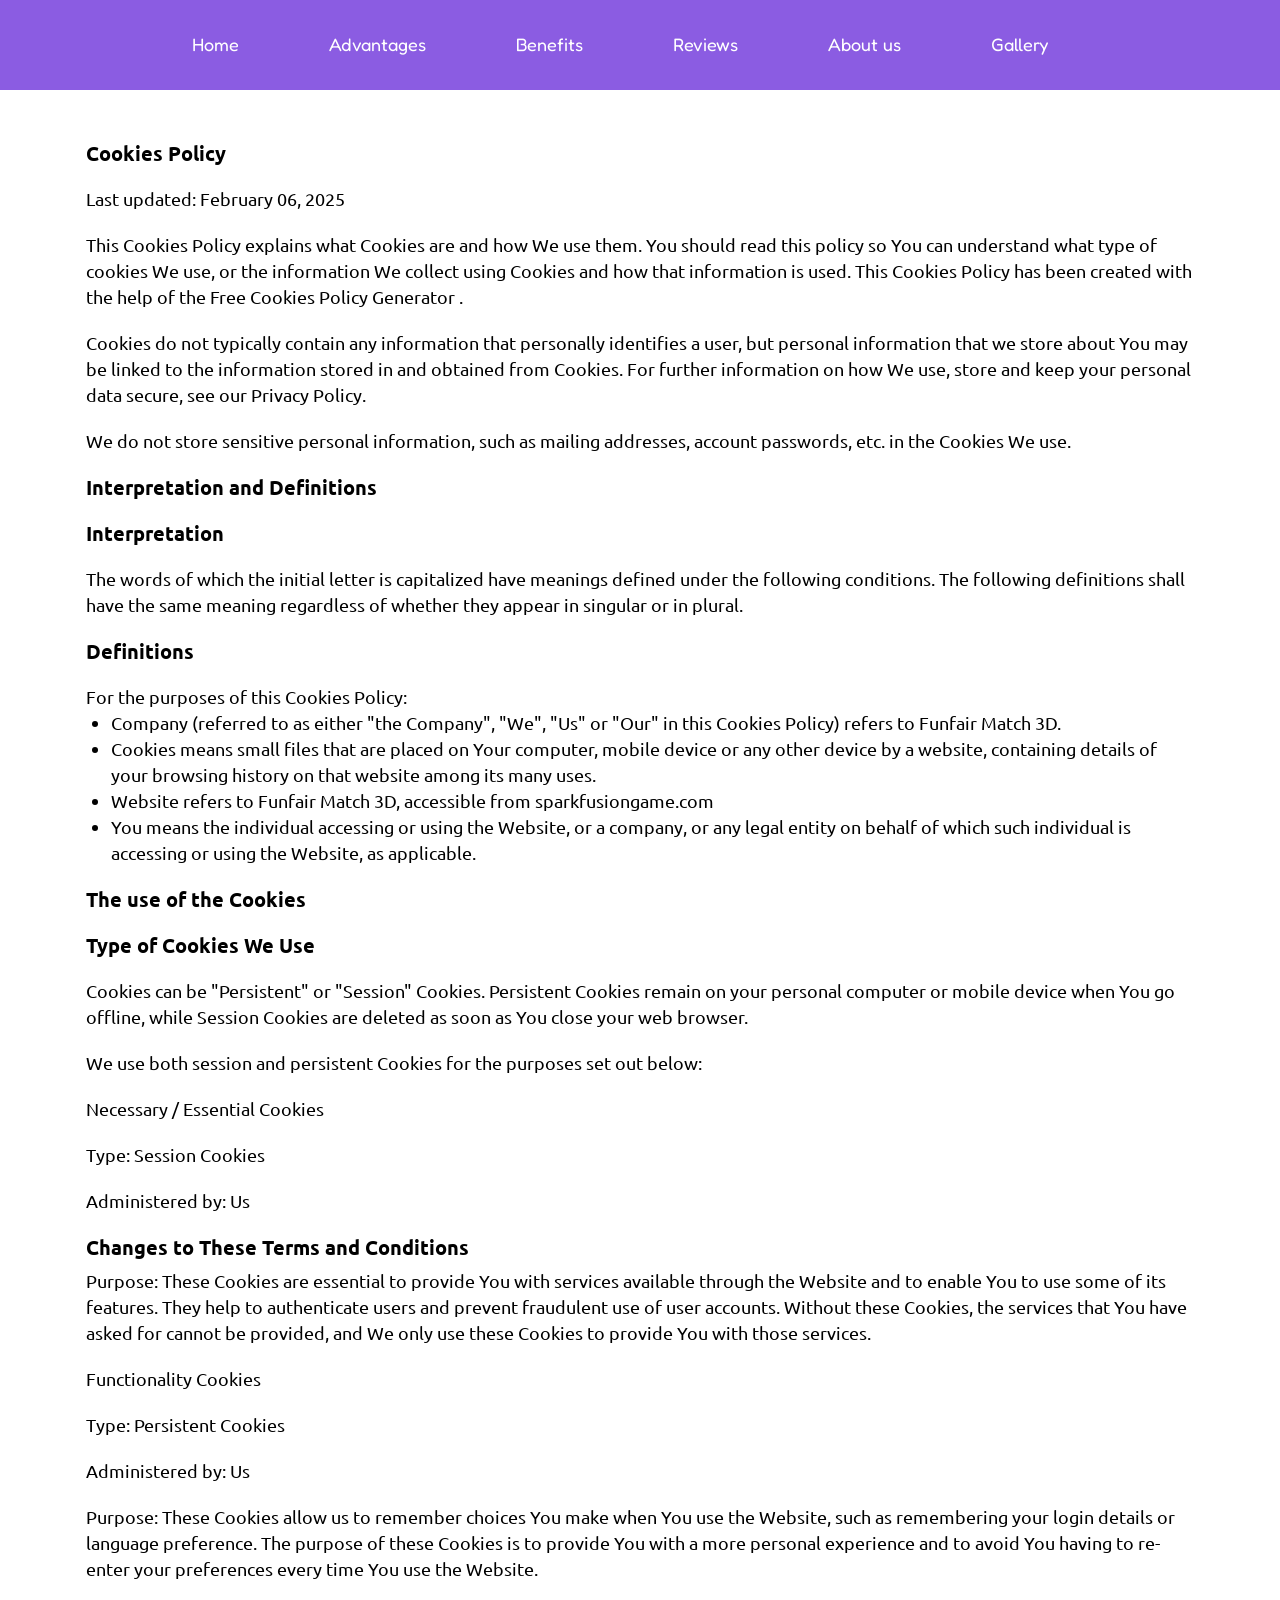
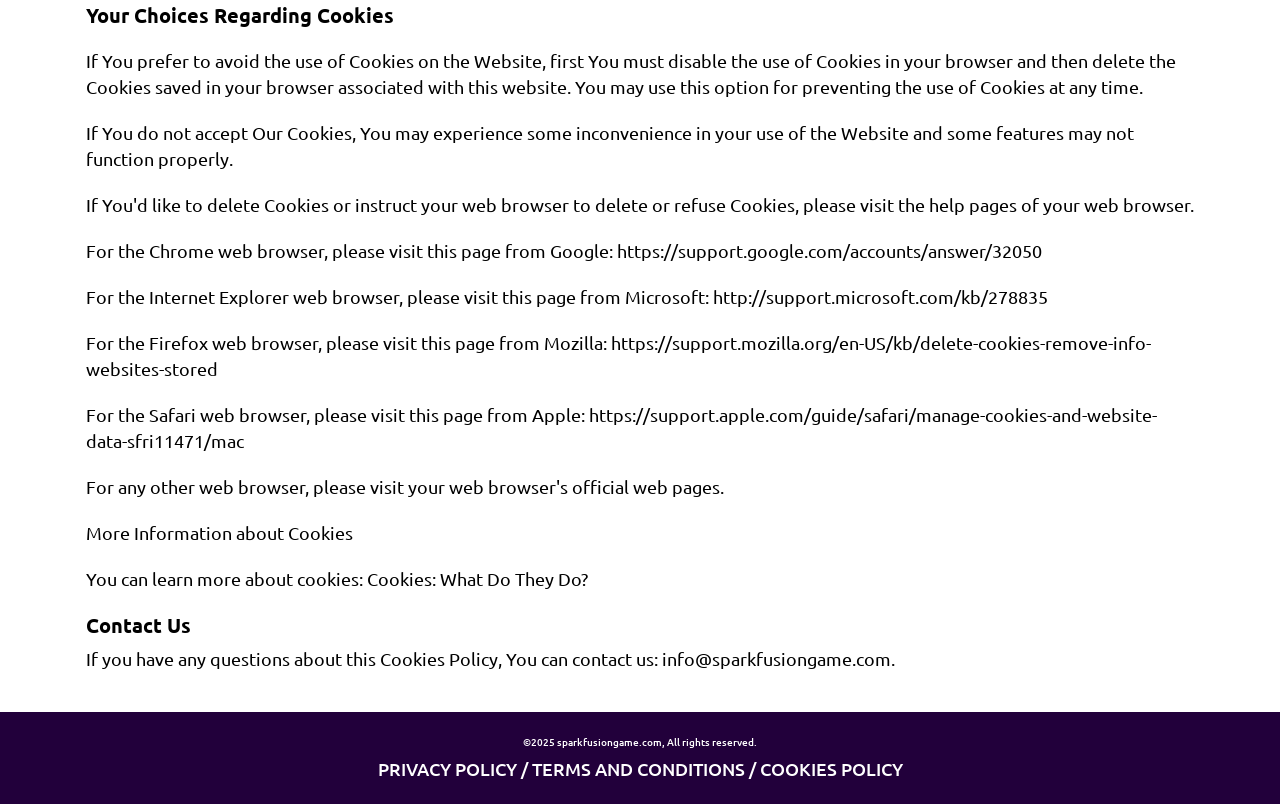
<file: cookies.html>
<!DOCTYPE html>
<html lang="en">
  <head>
    <meta charset="UTF-8" />
    <meta name="viewport" content="width=device-width, initial-scale=1.0" />
    <title>Funfair Match 3D</title>
    <link rel="icon" href="image/fav b.jpg" />
    <link rel="stylesheet" type="text/css" href="slick/slick.css" />
    <link rel="stylesheet" href="css/main.css" />
    <link href="https://unpkg.com/aos@2.3.1/dist/aos.css" rel="stylesheet" />
  </head>

  <body class="back">
    <header class="header">
      <div class="header__background"></div>
      <nav class="navigation">
        <ul class="navigation__list">
          <li class="navigation__item">
            <a href="/" class="navigation__link"
              ><img href="/" class="header-title navigation-img" alt=""
            /></a>
          </li>
          <li class="navigation__item">
            <a href="/" class="navigation__link">Home</a>
          </li>
          <li class="navigation__item">
            <a href="/#features" class="navigation__link">Advantages</a>
          </li>
          <li class="navigation__item">
            <a href="/#why" class="navigation__link">Benefits</a>
          </li>
          <li class="navigation__item">
            <a href="/#reviews" class="navigation__link">Reviews</a>
          </li>
          <li class="navigation__item">
            <a href="/#about" class="navigation__link">About us</a>
          </li>
          <li class="navigation__item">
            <a href="/#gallery" class="navigation__link">Gallery</a>
          </li>
          <li class="navigation__item">
            <a
              href="/policy.html"
              class="navigation__link navigation__item-desk"
              >Privacy policy</a
            >
          </li>
          <li class="navigation__item">
            <a href="/terms.html" class="navigation__link navigation__item-desk"
              >Terms and conditions</a
            >
          </li>
          <li class="navigation__item">
            <a
              href="/cookies.html"
              class="navigation__link navigation__item-desk"
              >Cookies Policy</a
            >
          </li>
        </ul>

        <div class="header__button-wrapper policy-terms-header__button-wrapper">
          <a href="/" class="policy-terms-header__icon--menu"
            ><img href="/" class="header-title" alt=""
          /></a>

          <button type="button" class="header__icon-button" data-menu-button>
            <img
              class="header__icon header__icon--menu"
              src="image/header/menu.png"
              alt=""
            />

            <img
              class="header__icon header__icon--close close"
              src="image/header/ep_close-bold.png"
              alt=""
            />
          </button>
        </div>
      </nav>
    </header>

    <main class="policy">
      <section>
        <div class="policy-terms-container">
          <h2 class="policy-terms-title">Cookies Policy</h2>

          <p class="policy-terms-text-one">Last updated: February 06, 2025</p>

          <p class="policy-terms-text-one">
            This Cookies Policy explains what Cookies are and how We use them.
            You should read this policy so You can understand what type of
            cookies We use, or the information We collect using Cookies and how
            that information is used. This Cookies Policy has been created with
            the help of the
            <a
              class="email-link-color"
              href="https://www.freeprivacypolicy.com/free-cookies-policy-generator/"
              target="_blank"
              rel=""
              >Free Cookies Policy Generator
            </a>
            .
          </p>

          <p class="policy-terms-text-one">
            Cookies do not typically contain any information that personally
            identifies a user, but personal information that we store about You
            may be linked to the information stored in and obtained from
            Cookies. For further information on how We use, store and keep your
            personal data secure, see our Privacy Policy.
          </p>
          <p class="policy-terms-text-one">
            We do not store sensitive personal information, such as mailing
            addresses, account passwords, etc. in the Cookies We use.
          </p>
          <h2 class="policy-terms-text">Interpretation and Definitions</h2>
          <h2 class="policy-terms-text">Interpretation</h2>
          <p class="policy-terms-text-one">
            The words of which the initial letter is capitalized have meanings
            defined under the following conditions. The following definitions
            shall have the same meaning regardless of whether they appear in
            singular or in plural.
          </p>
          <h2 class="policy-terms-text">Definitions</h2>
          <p class="policy-terms-text-one">
            For the purposes of this Cookies Policy:
          </p>
          <ul class="terms-lists">
            <li>
              Company (referred to as either "the Company", "We", "Us" or "Our"
              in this Cookies Policy) refers to Funfair Match 3D.
            </li>
            <li>
              Cookies means small files that are placed on Your computer, mobile
              device or any other device by a website, containing details of
              your browsing history on that website among its many uses.
            </li>
            <li>
              Website refers to Funfair Match 3D, accessible from
              sparkfusiongame.com
            </li>
            <li>
              You means the individual accessing or using the Website, or a
              company, or any legal entity on behalf of which such individual is
              accessing or using the Website, as applicable.
            </li>
          </ul>
          <h2 class="policy-terms-text">The use of the Cookies</h2>
          <h2 class="policy-terms-text">Type of Cookies We Use</h2>
          <p class="policy-terms-text-one">
            Cookies can be "Persistent" or "Session" Cookies. Persistent Cookies
            remain on your personal computer or mobile device when You go
            offline, while Session Cookies are deleted as soon as You close your
            web browser.
          </p>

          <p class="policy-terms-text-one">
            We use both session and persistent Cookies for the purposes set out
            below:
          </p>

          <p class="policy-terms-text-one">Necessary / Essential Cookies</p>

          <p class="policy-terms-text-one">Type: Session Cookies</p>

          <p class="policy-terms-text-one">Administered by: Us</p>
          <h2 class="policy-terms-text">
            Changes to These Terms and Conditions
          </h2>
          <p class="policy-terms-texts">
            Purpose: These Cookies are essential to provide You with services
            available through the Website and to enable You to use some of its
            features. They help to authenticate users and prevent fraudulent use
            of user accounts. Without these Cookies, the services that You have
            asked for cannot be provided, and We only use these Cookies to
            provide You with those services.
          </p>

          <p class="policy-terms-text-one">Functionality Cookies</p>
          <p class="policy-terms-text-one">Type: Persistent Cookies</p>
          <p class="policy-terms-text-one">Administered by: Us</p>
          <p class="policy-terms-text-one">
            Purpose: These Cookies allow us to remember choices You make when
            You use the Website, such as remembering your login details or
            language preference. The purpose of these Cookies is to provide You
            with a more personal experience and to avoid You having to re-enter
            your preferences every time You use the Website.
          </p>
          <h2 class="policy-terms-text">Your Choices Regarding Cookies</h2>
          <p class="policy-terms-text-one">
            If You prefer to avoid the use of Cookies on the Website, first You
            must disable the use of Cookies in your browser and then delete the
            Cookies saved in your browser associated with this website. You may
            use this option for preventing the use of Cookies at any time.
          </p>
          <p class="policy-terms-text-one">
            If You do not accept Our Cookies, You may experience some
            inconvenience in your use of the Website and some features may not
            function properly.
          </p>
          <p class="policy-terms-text-one">
            If You'd like to delete Cookies or instruct your web browser to
            delete or refuse Cookies, please visit the help pages of your web
            browser.
          </p>
          <p class="policy-terms-text-one">
            For the Chrome web browser, please visit this page from Google:

            <a
              class="email-link-color"
              href="https://support.google.com/accounts/answer/32050"
              target="_blank"
              rel=""
              >https://support.google.com/accounts/answer/32050
            </a>
          </p>
          <p class="policy-terms-text-one">
            For the Internet Explorer web browser, please visit this page from
            Microsoft:
            <a
              class="email-link-color"
              href="http://support.microsoft.com/kb/278835"
              target="_blank"
              rel=""
              >http://support.microsoft.com/kb/278835
            </a>
          </p>
          <p class="policy-terms-text-one">
            For the Firefox web browser, please visit this page from Mozilla:

            <a
              class="email-link-color"
              href=" https://support.mozilla.org/en-US/kb/delete-cookies-remove-info-websites-stored"
              target="_blank"
              rel=""
            >
              https://support.mozilla.org/en-US/kb/delete-cookies-remove-info-websites-stored
            </a>
          </p>
          <p class="policy-terms-text-one">
            For the Safari web browser, please visit this page from Apple:

            <a
              class="email-link-color"
              href=" https://support.apple.com/guide/safari/manage-cookies-and-website-data-sfri11471/mac"
              target="_blank"
              rel=""
            >
              https://support.apple.com/guide/safari/manage-cookies-and-website-data-sfri11471/mac
            </a>
          </p>

          <p class="policy-terms-text-one">
            For any other web browser, please visit your web browser's official
            web pages.
          </p>
          <p class="policy-terms-text-one">More Information about Cookies</p>
          <p class="policy-terms-text-one">
            You can learn more about cookies: Cookies:
            <a
              class="email-link-color"
              href="https://www.freeprivacypolicy.com/blog/cookies/"
              target="_blank"
              rel=""
            >
              What Do They Do?
            </a>
          </p>

          <h2 class="policy-terms-text">Contact Us</h2>
          <p class="policy-terms-texts">
            If you have any questions about this Cookies Policy, You can contact
            us:
            <a class="email-link" href="mailto:info@sparkfusiongame.com"
              >info@sparkfusiongame.com</a
            >.
          </p>
        </div>
      </section>
    </main>

    <footer class="footer">
      <div class="footer-container">
        <p class="footer-copyright">
          ©2025 sparkfusiongame.com, All rights reserved.
        </p>
        <div class="footer-wrapper">
          <a class="footer-text" href="policy.html">Privacy policy</a>
          <a class="footer-text">/</a>
          <a class="footer-text" href="terms.html">Terms and conditions </a>
          <a class="footer-text">/</a>
          <a class="footer-text" href="cookies.html">Cookies Policy</a>
        </div>
      </div>
    </footer>
    <script src="js/mobile-menu.js"></script>
  </body>
</html>
</file>
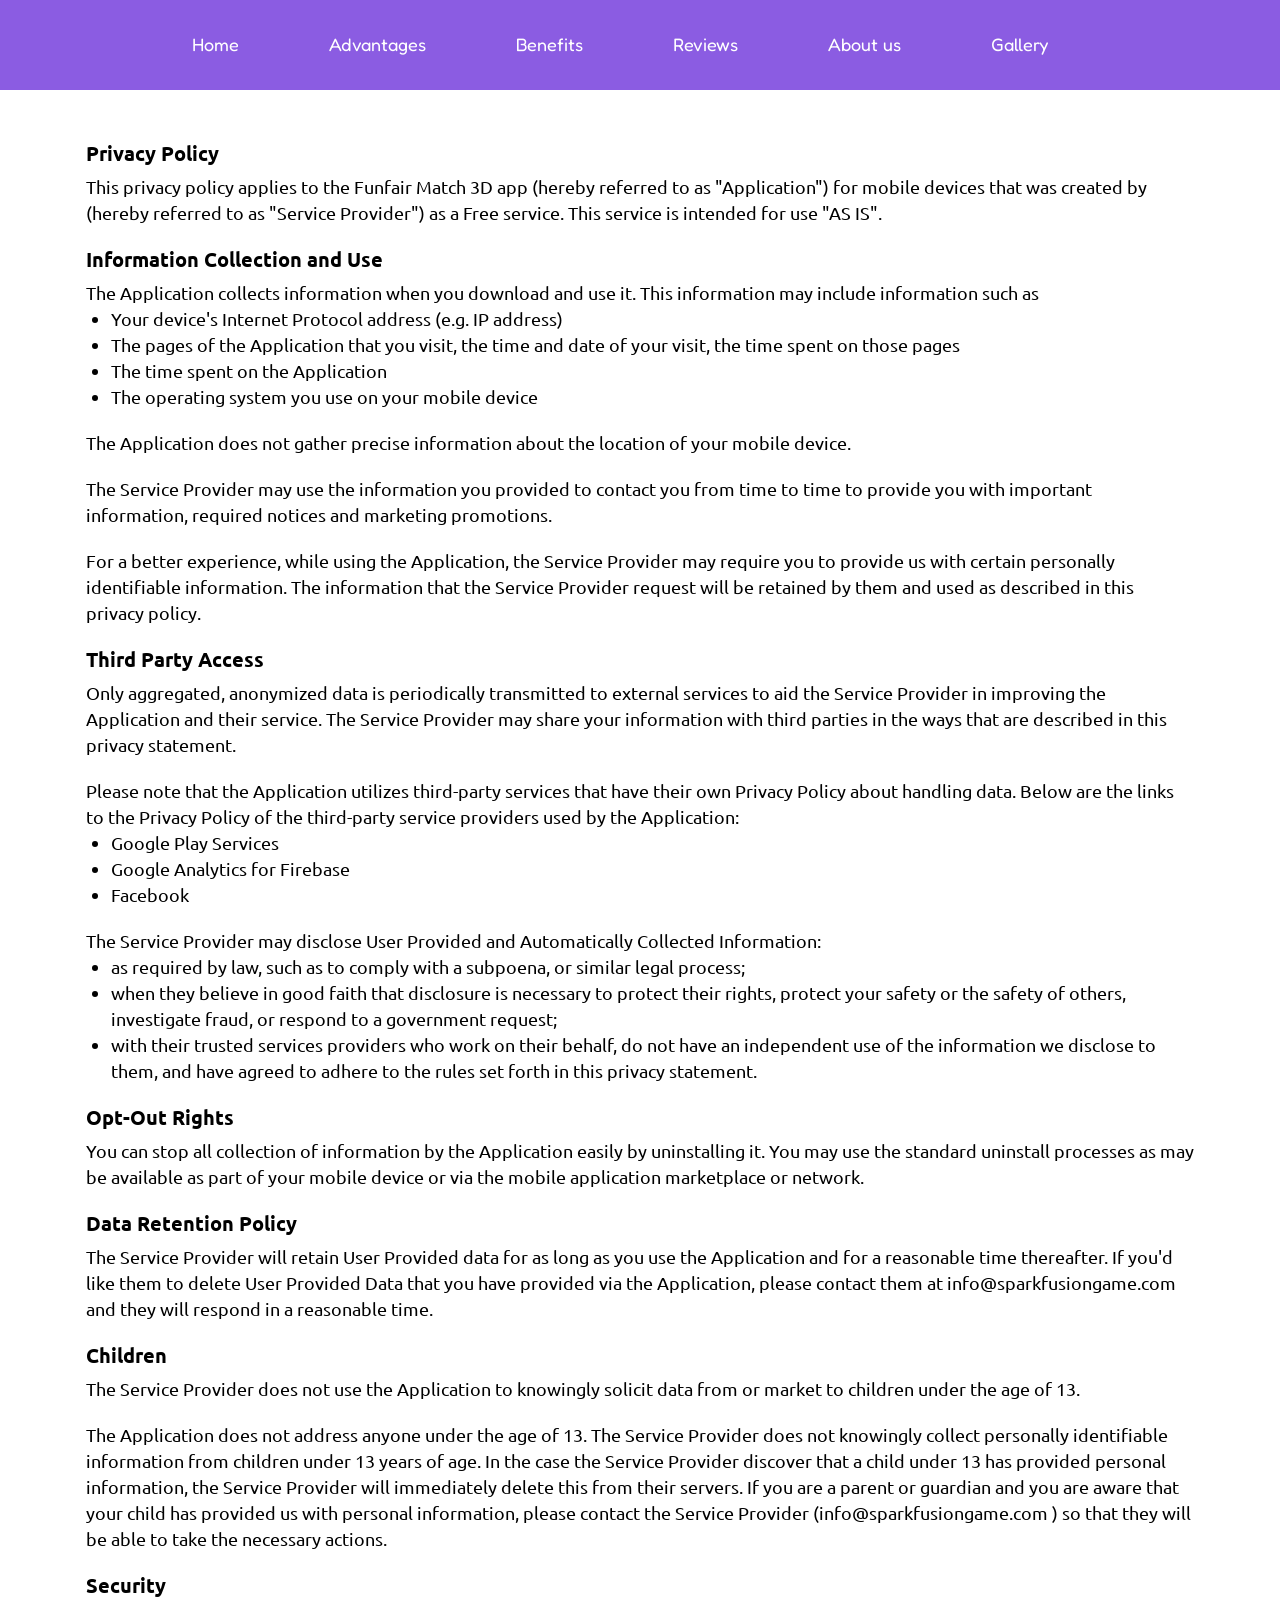
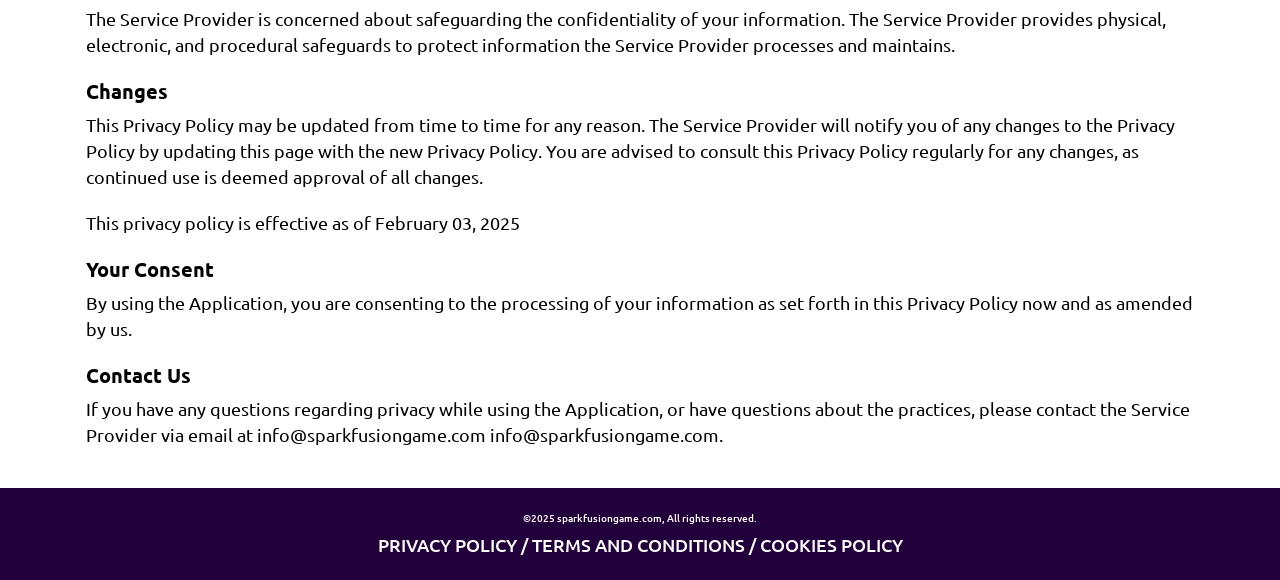
<file: policy.html>
<!DOCTYPE html>
<html lang="en">
  <head>
    <meta charset="UTF-8" />
    <meta name="viewport" content="width=device-width, initial-scale=1.0" />
    <title>Funfair Match 3D</title>
    <link rel="icon" href="image/fav b.jpg" />
    <link rel="stylesheet" type="text/css" href="slick/slick.css" />
    <link rel="stylesheet" href="css/main.css" />
    <link href="https://unpkg.com/aos@2.3.1/dist/aos.css" rel="stylesheet" />
  </head>

  <body class="back">
    <header class="header">
      <div class="header__background"></div>
      <nav class="navigation">
        <ul class="navigation__list">
          <li class="navigation__item">
            <a href="/" class="navigation__link"
              ><img href="/" class="header-title navigation-img" alt=""
            /></a>
          </li>
          <li class="navigation__item">
            <a href="/" class="navigation__link">Home</a>
          </li>
          <li class="navigation__item">
            <a href="/#features" class="navigation__link">Advantages</a>
          </li>
          <li class="navigation__item">
            <a href="/#why" class="navigation__link">Benefits</a>
          </li>
          <li class="navigation__item">
            <a href="/#reviews" class="navigation__link">Reviews</a>
          </li>
          <li class="navigation__item">
            <a href="/#about" class="navigation__link">About us</a>
          </li>
          <li class="navigation__item">
            <a href="/#gallery" class="navigation__link">Gallery</a>
          </li>
          <li class="navigation__item">
            <a
              href="/policy.html"
              class="navigation__link navigation__item-desk"
              >Privacy policy</a
            >
          </li>
          <li class="navigation__item">
            <a href="/terms.html" class="navigation__link navigation__item-desk"
              >Terms and conditions</a
            >
          </li>
          <li class="navigation__item">
            <a
              href="/cookies.html"
              class="navigation__link navigation__item-desk"
              >Cookies Policy</a
            >
          </li>
        </ul>

        <div class="header__button-wrapper policy-terms-header__button-wrapper">
          <a href="/" class="policy-terms-header__icon--menu"
            ><img href="/" class="header-title" alt=""
          /></a>

          <button type="button" class="header__icon-button" data-menu-button>
            <img
              class="header__icon header__icon--menu"
              src="image/header/menu.png"
              alt=""
            />

            <img
              class="header__icon header__icon--close close"
              src="image/header/ep_close-bold.png"
              alt=""
            />
          </button>
        </div>
      </nav>
    </header>

    <main class="policy">
      <section>
        <div class="policy-terms-container">
          <p class="policy-terms-title">Privacy Policy</p>

          <p class="policy-terms-texts">
            This privacy policy applies to the Funfair Match 3D app (hereby
            referred to as "Application") for mobile devices that was created by
            (hereby referred to as "Service Provider") as a Free service. This
            service is intended for use "AS IS".
          </p>
          <p class="policy-terms-text">Information Collection and Use</p>
          <p class="policy-terms-texts">
            The Application collects information when you download and use it.
            This information may include information such as
          </p>

          <ul class="terms-lists">
            <li>Your device's Internet Protocol address (e.g. IP address)</li>
            <li>
              The pages of the Application that you visit, the time and date of
              your visit, the time spent on those pages
            </li>
            <li>The time spent on the Application</li>
            <li>The operating system you use on your mobile device</li>
          </ul>
          <p class="policy-terms-text-one">
            The Application does not gather precise information about the
            location of your mobile device.
          </p>

          <p class="policy-terms-text-one">
            The Service Provider may use the information you provided to contact
            you from time to time to provide you with important information,
            required notices and marketing promotions.
          </p>
          <p class="policy-terms-text-one">
            For a better experience, while using the Application, the Service
            Provider may require you to provide us with certain personally
            identifiable information. The information that the Service Provider
            request will be retained by them and used as described in this
            privacy policy.
          </p>

          <p class="policy-terms-text">Third Party Access</p>

          <p class="policy-terms-texts">
            Only aggregated, anonymized data is periodically transmitted to
            external services to aid the Service Provider in improving the
            Application and their service. The Service Provider may share your
            information with third parties in the ways that are described in
            this privacy statement.
          </p>

          <p class="policy-terms-text-one">
            Please note that the Application utilizes third-party services that
            have their own Privacy Policy about handling data. Below are the
            links to the Privacy Policy of the third-party service providers
            used by the Application:
          </p>
          <ul class="terms-lists">
            <li>
              <a
                class="email-link-color"
                href="https://policies.google.com/privacy"
                target="_blank"
                rel=""
                >Google Play Services
              </a>
            </li>
            <li>
              <a
                class="email-link-color"
                href="https://firebase.google.com/support/privacy"
                target="_blank"
                rel=""
                >Google Analytics for Firebase
              </a>
            </li>
            <li>
              <a
                class="email-link-color"
                href="https://www.facebook.com/about/privacy/update/printable"
                target="_blank"
                rel=""
                >Facebook
              </a>
            </li>
          </ul>

          <p class="policy-terms-text-one">
            The Service Provider may disclose User Provided and Automatically
            Collected Information:
          </p>
          <ul class="terms-lists">
            <li>
              as required by law, such as to comply with a subpoena, or similar
              legal process;
            </li>
            <li>
              when they believe in good faith that disclosure is necessary to
              protect their rights, protect your safety or the safety of others,
              investigate fraud, or respond to a government request;
            </li>
            <li>
              with their trusted services providers who work on their behalf, do
              not have an independent use of the information we disclose to
              them, and have agreed to adhere to the rules set forth in this
              privacy statement.
            </li>
          </ul>

          <h2 class="policy-terms-text">Opt-Out Rights</h2>
          <p class="policy-terms-texts">
            You can stop all collection of information by the Application easily
            by uninstalling it. You may use the standard uninstall processes as
            may be available as part of your mobile device or via the mobile
            application marketplace or network.
          </p>

          <h2 class="policy-terms-text">Data Retention Policy</h2>
          <p class="policy-terms-texts">
            The Service Provider will retain User Provided data for as long as
            you use the Application and for a reasonable time thereafter. If
            you'd like them to delete User Provided Data that you have provided
            via the Application, please contact them at info@sparkfusiongame.com
            and they will respond in a reasonable time.
          </p>
          <h2 class="policy-terms-text">Children</h2>
          <p class="policy-terms-texts">
            The Service Provider does not use the Application to knowingly
            solicit data from or market to children under the age of 13.
          </p>

          <p class="policy-terms-text-one">
            The Application does not address anyone under the age of 13. The
            Service Provider does not knowingly collect personally identifiable
            information from children under 13 years of age. In the case the
            Service Provider discover that a child under 13 has provided
            personal information, the Service Provider will immediately delete
            this from their servers. If you are a parent or guardian and you are
            aware that your child has provided us with personal information,
            please contact the Service Provider (info@sparkfusiongame.com ) so
            that they will be able to take the necessary actions.
          </p>
          <h2 class="policy-terms-text">Security</h2>
          <p class="policy-terms-texts">
            The Service Provider is concerned about safeguarding the
            confidentiality of your information. The Service Provider provides
            physical, electronic, and procedural safeguards to protect
            information the Service Provider processes and maintains.
          </p>
          <h2 class="policy-terms-text">Changes</h2>
          <p class="policy-terms-texts">
            This Privacy Policy may be updated from time to time for any reason.
            The Service Provider will notify you of any changes to the Privacy
            Policy by updating this page with the new Privacy Policy. You are
            advised to consult this Privacy Policy regularly for any changes, as
            continued use is deemed approval of all changes.
          </p>

          <p class="policy-terms-text-one">
            This privacy policy is effective as of February 03, 2025
          </p>
          <h2 class="policy-terms-text">Your Consent</h2>
          <p class="policy-terms-texts">
            By using the Application, you are consenting to the processing of
            your information as set forth in this Privacy Policy now and as
            amended by us.
          </p>
          <h2 class="policy-terms-text">Contact Us</h2>
          <p class="policy-terms-texts">
            If you have any questions regarding privacy while using the
            Application, or have questions about the practices, please contact
            the Service Provider via email at info@sparkfusiongame.com
            <a class="email-link" href="mailto:info@sparkfusiongame.com"
              >info@sparkfusiongame.com</a
            >.
          </p>
        </div>
      </section>
    </main>

    <footer class="footer">
      <div class="footer-container">
        <p class="footer-copyright">
          ©2025 sparkfusiongame.com, All rights reserved.
        </p>
        <div class="footer-wrapper">
          <a class="footer-text" href="policy.html">Privacy policy</a>
          <a class="footer-text">/</a>
          <a class="footer-text" href="terms.html">Terms and conditions </a>
          <a class="footer-text">/</a>
          <a class="footer-text" href="cookies.html">Cookies Policy</a>
        </div>
      </div>
    </footer>
    <script src="js/mobile-menu.js"></script>
  </body>
</html>
</file>
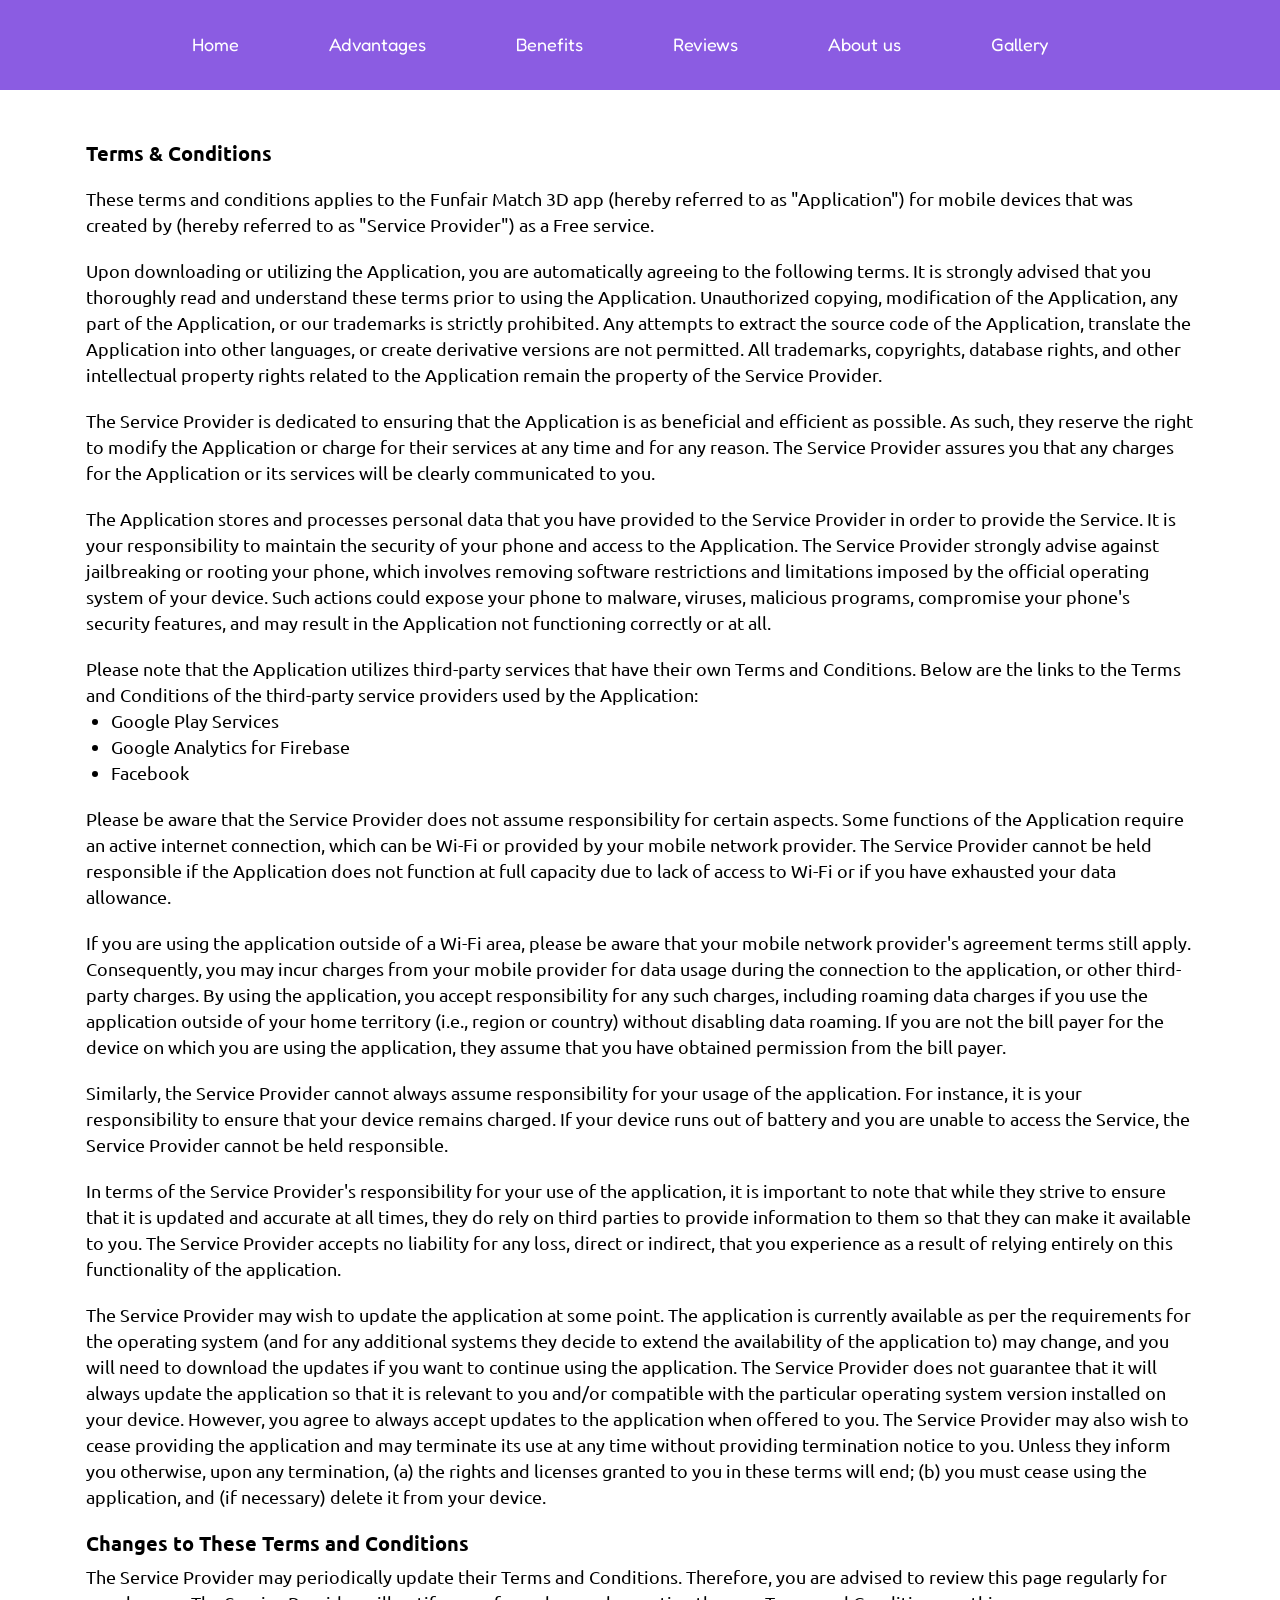
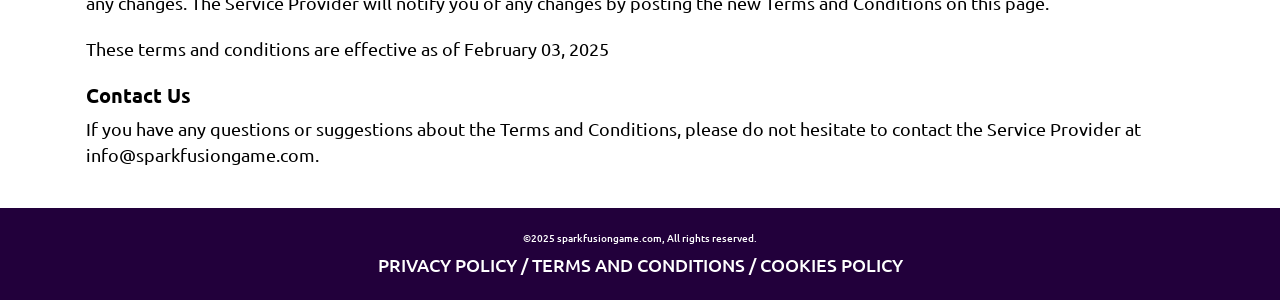
<file: terms.html>
<!DOCTYPE html>
<html lang="en">
  <head>
    <meta charset="UTF-8" />
    <meta name="viewport" content="width=device-width, initial-scale=1.0" />
    <title>Funfair Match 3D</title>
    <link rel="icon" href="image/fav b.jpg" />
    <link rel="stylesheet" type="text/css" href="slick/slick.css" />
    <link rel="stylesheet" href="css/main.css" />
    <link href="https://unpkg.com/aos@2.3.1/dist/aos.css" rel="stylesheet" />
  </head>

  <body class="back">
    <header class="header">
      <div class="header__background"></div>
      <nav class="navigation">
        <ul class="navigation__list">
          <li class="navigation__item">
            <a href="/" class="navigation__link"
              ><img href="/" class="header-title navigation-img" alt=""
            /></a>
          </li>
          <li class="navigation__item">
            <a href="/" class="navigation__link">Home</a>
          </li>
          <li class="navigation__item">
            <a href="/#features" class="navigation__link">Advantages</a>
          </li>
          <li class="navigation__item">
            <a href="/#why" class="navigation__link">Benefits</a>
          </li>
          <li class="navigation__item">
            <a href="/#reviews" class="navigation__link">Reviews</a>
          </li>
          <li class="navigation__item">
            <a href="/#about" class="navigation__link">About us</a>
          </li>
          <li class="navigation__item">
            <a href="/#gallery" class="navigation__link">Gallery</a>
          </li>
          <li class="navigation__item">
            <a
              href="/policy.html"
              class="navigation__link navigation__item-desk"
              >Privacy policy</a
            >
          </li>
          <li class="navigation__item">
            <a href="/terms.html" class="navigation__link navigation__item-desk"
              >Terms and conditions</a
            >
          </li>
          <li class="navigation__item">
            <a
              href="/cookies.html"
              class="navigation__link navigation__item-desk"
              >Cookies Policy</a
            >
          </li>
        </ul>

        <div class="header__button-wrapper policy-terms-header__button-wrapper">
          <a href="/" class="policy-terms-header__icon--menu"
            ><img href="/" class="header-title" alt=""
          /></a>

          <button type="button" class="header__icon-button" data-menu-button>
            <img
              class="header__icon header__icon--menu"
              src="image/header/menu.png"
              alt=""
            />

            <img
              class="header__icon header__icon--close close"
              src="image/header/ep_close-bold.png"
              alt=""
            />
          </button>
        </div>
      </nav>
    </header>

    <main class="policy">
      <section>
        <div class="policy-terms-container">
          <h2 class="policy-terms-title">Terms & Conditions</h2>

          <p class="policy-terms-text-one">
            These terms and conditions applies to the Funfair Match 3D app
            (hereby referred to as "Application") for mobile devices that was
            created by (hereby referred to as "Service Provider") as a Free
            service.
          </p>

          <p class="policy-terms-text-one">
            Upon downloading or utilizing the Application, you are automatically
            agreeing to the following terms. It is strongly advised that you
            thoroughly read and understand these terms prior to using the
            Application. Unauthorized copying, modification of the Application,
            any part of the Application, or our trademarks is strictly
            prohibited. Any attempts to extract the source code of the
            Application, translate the Application into other languages, or
            create derivative versions are not permitted. All trademarks,
            copyrights, database rights, and other intellectual property rights
            related to the Application remain the property of the Service
            Provider.
          </p>

          <p class="policy-terms-text-one">
            The Service Provider is dedicated to ensuring that the Application
            is as beneficial and efficient as possible. As such, they reserve
            the right to modify the Application or charge for their services at
            any time and for any reason. The Service Provider assures you that
            any charges for the Application or its services will be clearly
            communicated to you.
          </p>
          <p class="policy-terms-text-one">
            The Application stores and processes personal data that you have
            provided to the Service Provider in order to provide the Service. It
            is your responsibility to maintain the security of your phone and
            access to the Application. The Service Provider strongly advise
            against jailbreaking or rooting your phone, which involves removing
            software restrictions and limitations imposed by the official
            operating system of your device. Such actions could expose your
            phone to malware, viruses, malicious programs, compromise your
            phone's security features, and may result in the Application not
            functioning correctly or at all.
          </p>
          <p class="policy-terms-text-one">
            Please note that the Application utilizes third-party services that
            have their own Terms and Conditions. Below are the links to the
            Terms and Conditions of the third-party service providers used by
            the Application:
          </p>
          <ul class="terms-lists">
            <li>
              <a
                class="email-link-color"
                href="https://policies.google.com/privacy"
                target="_blank"
                rel=""
                >Google Play Services
              </a>
            </li>
            <li>
              <a
                class="email-link-color"
                href="https://firebase.google.com/support/privacy"
                target="_blank"
                rel=""
                >Google Analytics for Firebase
              </a>
            </li>
            <li>
              <a
                class="email-link-color"
                href="https://www.facebook.com/about/privacy/update/printable"
                target="_blank"
                rel=""
                >Facebook
              </a>
            </li>
          </ul>

          <p class="policy-terms-text-one">
            Please be aware that the Service Provider does not assume
            responsibility for certain aspects. Some functions of the
            Application require an active internet connection, which can be
            Wi-Fi or provided by your mobile network provider. The Service
            Provider cannot be held responsible if the Application does not
            function at full capacity due to lack of access to Wi-Fi or if you
            have exhausted your data allowance.
          </p>

          <p class="policy-terms-text-one">
            If you are using the application outside of a Wi-Fi area, please be
            aware that your mobile network provider's agreement terms still
            apply. Consequently, you may incur charges from your mobile provider
            for data usage during the connection to the application, or other
            third-party charges. By using the application, you accept
            responsibility for any such charges, including roaming data charges
            if you use the application outside of your home territory (i.e.,
            region or country) without disabling data roaming. If you are not
            the bill payer for the device on which you are using the
            application, they assume that you have obtained permission from the
            bill payer.
          </p>

          <p class="policy-terms-text-one">
            Similarly, the Service Provider cannot always assume responsibility
            for your usage of the application. For instance, it is your
            responsibility to ensure that your device remains charged. If your
            device runs out of battery and you are unable to access the Service,
            the Service Provider cannot be held responsible.
          </p>

          <p class="policy-terms-text-one">
            In terms of the Service Provider's responsibility for your use of
            the application, it is important to note that while they strive to
            ensure that it is updated and accurate at all times, they do rely on
            third parties to provide information to them so that they can make
            it available to you. The Service Provider accepts no liability for
            any loss, direct or indirect, that you experience as a result of
            relying entirely on this functionality of the application.
          </p>

          <p class="policy-terms-text-one">
            The Service Provider may wish to update the application at some
            point. The application is currently available as per the
            requirements for the operating system (and for any additional
            systems they decide to extend the availability of the application
            to) may change, and you will need to download the updates if you
            want to continue using the application. The Service Provider does
            not guarantee that it will always update the application so that it
            is relevant to you and/or compatible with the particular operating
            system version installed on your device. However, you agree to
            always accept updates to the application when offered to you. The
            Service Provider may also wish to cease providing the application
            and may terminate its use at any time without providing termination
            notice to you. Unless they inform you otherwise, upon any
            termination, (a) the rights and licenses granted to you in these
            terms will end; (b) you must cease using the application, and (if
            necessary) delete it from your device.
          </p>
          <h2 class="policy-terms-text">
            Changes to These Terms and Conditions
          </h2>
          <p class="policy-terms-texts">
            The Service Provider may periodically update their Terms and
            Conditions. Therefore, you are advised to review this page regularly
            for any changes. The Service Provider will notify you of any changes
            by posting the new Terms and Conditions on this page.
          </p>

          <p class="policy-terms-text-one">
            These terms and conditions are effective as of February 03, 2025
          </p>
          <h2 class="policy-terms-text">Contact Us</h2>
          <p class="policy-terms-texts">
            If you have any questions or suggestions about the Terms and
            Conditions, please do not hesitate to contact the Service Provider
            at
            <a class="email-link" href="mailto:info@sparkfusiongame.com"
              >info@sparkfusiongame.com</a
            >.
          </p>
        </div>
      </section>
    </main>

    <footer class="footer">
      <div class="footer-container">
        <p class="footer-copyright">
          ©2025 sparkfusiongame.com, All rights reserved.
        </p>
        <div class="footer-wrapper">
          <a class="footer-text" href="policy.html">Privacy policy</a>
          <a class="footer-text">/</a>
          <a class="footer-text" href="terms.html">Terms and conditions </a>
          <a class="footer-text">/</a>
          <a class="footer-text" href="cookies.html">Cookies Policy</a>
        </div>
      </div>
    </footer>
    <script src="js/mobile-menu.js"></script>
  </body>
</html>
</file>
<file: css/main.css>
@import url("https://fonts.googleapis.com/css2?family=Ubuntu:ital,wght@0,300;0,400;0,500;0,700;1,300;1,400;1,500;1,700&display=swap");
@import url("https://fonts.googleapis.com/css2?family=Fredoka+One&display=swap");

:root {
}

* {
  -webkit-box-sizing: border-box;
  box-sizing: border-box;
}

html {
  font-family: "Fredoka One", cursive;
  scroll-behavior: smooth;
  background: rgba(255, 255, 255, 1);
  color: rgba(255, 255, 255, 1);
}

body {
  margin: 0;
}

h1,
h2,
h3,
h4,
h5,
h6,
p {
  margin: 0;
}

ul,
ol {
  margin: 0;
  padding: 0;
  list-style: none;
}

img {
  display: block;
  height: auto;
}

.list {
  list-style: none;
}

button,
a {
  cursor: pointer;
}

.visually-hidden {
  position: absolute;
  width: 1px;
  height: 1px;
  margin: -1px;
  border: 0;
  padding: 0;

  white-space: nowrap;
  clip-path: inset(100%);
  clip: rect(0 0 0 0);
  overflow: hidden;
}

.button:hover {
  scale: 120%;
}

.header {
  position: fixed;
  width: 100%;
  z-index: 5;
  -webkit-transition: background-color 0.3s ease;
  transition: background-color 0.3s ease;
}

.header.is-open .header__background {
  left: 0;
}
.header__button-wrapper {
  margin-left: auto;
}
.header__icon {
  display: none;
}

.header__icon-button {
  display: -webkit-box;
  display: -ms-flexbox;
  display: flex;
  background-color: transparent;
  border: none;
  border-radius: 50%;
}

.header__icon--menu {
  display: block;
}

.header__icon-button.is-open .header__icon--menu {
  display: none;
}

.header__icon-button.is-open .header__icon--close {
  display: block;
}

.header {
  position: fixed;
  width: 100%;
  z-index: 5;
  background: transparent;
  display: flex;
  height: 60px;
  background: rgba(139, 92, 226, 1);
}
.header__background {
  position: absolute;
  top: 0;
  right: 0;
  bottom: 0;
  left: 100%;

  z-index: -1;
  -webkit-transition: left 0.3s ease;
  transition: left 0.3s ease;
  background: rgba(139, 92, 226, 1);
}
.header.is-open .header__background {
  left: 0;
}
.header__button-wrapper {
  margin-right: auto;
  display: flex;
  align-items: center;
  justify-content: end;
}
.policy-terms-header__button-wrapper {
  margin-right: auto;
  display: flex;
  align-items: center;
  justify-content: space-between;
}
.header__icon {
  display: none;
}
.header__icon-button {
  display: flex;
  background-color: transparent;
  border: none;
  border-radius: 50%;
}

.header__icon--menu {
  display: block;
}

.header__icon-button.is-open .header__icon--menu {
  display: none;
}

.header__icon-button.is-open .header__icon--close {
  display: block;
}

.navigation {
  display: -ms-flexbox;
  -webkit-box-orient: vertical;
  -webkit-box-direction: normal;
  -ms-flex-direction: column;
  flex-direction: column;
  -webkit-box-align: center;
  -ms-flex-align: center;
  align-items: center;
  -webkit-box-flex: 1;
  -ms-flex: 1;
  flex: 1;
  padding: 16px;
  position: relative;
}

.navigation__list {
  display: flex;
  flex-direction: column;

  align-items: start;

  top: 130px;
  position: absolute;
  top: 100%;
  right: -100%;
  width: 100%;
  height: 557px;
  -webkit-transition: 0.3s;
  transition: 0.3s;
  z-index: 999;
  padding: 30px 0 0 60px;
  background: rgba(104, 143, 255, 1);
  gap: 30px;
  border-bottom: 2px solid rgba(34, 0, 59, 1);
  border-bottom-right-radius: 26px;
  border-bottom-left-radius: 26px;
}
.navigation__list.is-open {
  right: 0;
}
.navigation__link {
  font-family: Fredoka One;
  font-weight: 400;
  font-size: 18px;
  line-height: 21.78px;
  letter-spacing: 0%;
  text-decoration: none;
  transition: all 0.3s ease-in-out;
  color: rgba(255, 255, 255, 1);
}
.navigation__link:hover,
.navigation__link:focus {
  font-size: 20px;
}
.header.is-open {
  background-color: transparent;
}
.navigation-img {
  display: none;
}

@media screen and (min-width: 1200px) {
  .navigation-img {
    display: flex;
  }
  .policy-terms-header__icon--menu {
    display: none;
  }

  .header {
    width: 100%;

    height: 90px;
    padding: 10px 0px 10px 80px;
    display: flex;
    align-items: center;
    justify-content: center;

    z-index: 1000;
  }
  .header__background {
  }

  .header__icon-button {
    display: none;
  }

  .navigation {
    display: flex;

    flex-direction: row;

    flex: 1;
    padding: 0;

    width: 1440px;
    margin: auto;
  }
  .navigation__list {
    background-color: transparent;
    flex-direction: row;
    display: flex;
    position: static;
    width: 1440px;
    margin: auto;
    border: none;
    padding-block: 0;
    flex: 1;
    gap: 90px;
    height: 0px;
    display: flex;
    justify-content: center;
    align-items: center;
    justify-content: center;
  }
  .navigation__link {
    font-family: Fredoka One;
    font-weight: 400;
    font-size: 18px;
    line-height: 21.78px;
    letter-spacing: 0%;

    text-decoration: none;
  }

  .header__icon-home-img {
    display: none;
  }
  .navigation__item-desk {
    display: none;
  }
}

.home {
  width: 375px;
  height: 800px;
  padding: 60px 20px 0px;
  background-repeat: no-repeat;
  background-size: cover;
  background-position: center;
  background-image: url("/image/home/Home.png");
  margin: auto;
}

.home__container-top {
  display: flex;
  flex-direction: column;
  align-items: center;
}
.home-title-img {
  width: 193px;
  height: 146px;
}
.home-title {
  font-family: Fredoka One;
  font-weight: 400;
  font-size: 22px;
  line-height: 26.62px;
  letter-spacing: 0%;
  text-align: center;
  text-transform: uppercase;
  padding: 13px 0 16px;
}

.home-text {
  font-family: Ubuntu;
  font-weight: 700;
  font-size: 16px;
  line-height: 18.38px;
  letter-spacing: 0%;
  text-align: center;

  padding: 0px 0 13px;
}
.home__google-button_image {
  width: 215px;
  height: 76px;
}
.home__google-button_link:hover {
  transform: scale(1.1);
  transition: transform 0.3s ease-in-out;
}

@media screen and (min-width: 1200px) {
  .home {
    width: 1440px;
    height: 800px;
    padding: 81px 40px 0px;
    background-image: url("/image/home/Home\ \(1\).png");
  }
  .home__container-top {
    display: flex;
    flex-direction: column;
    align-items: center;
    justify-content: center;
    width: 655px;
  }
  .home-title-img {
    width: 443px;
    height: 333px;
  }
  .home-title {
    font-family: Fredoka One;
    font-weight: 400;
    font-size: 32px;
    line-height: 38.72px;
    letter-spacing: 0%;
    text-align: center;
    padding: 13px 0 22px;
  }

  .home-text {
    font-family: Ubuntu;
    font-weight: 700;
    font-size: 18px;
    line-height: 20.68px;
    letter-spacing: 0%;
    text-align: center;
    padding: 0px 0 13px;
  }
}
.why {
  width: 375px;
  height: 490px;

  margin: auto;
  padding: 28px 0px 0;
  background-repeat: no-repeat;
  background-size: cover;
  background-position: center;
  background-image: url("/image/why/Benefits.png");
}

.why-list {
  padding-top: 52px;
  padding-bottom: 40px;
}
.why-item {
  margin: 0 4px;
  width: 335px;
  height: 249px;
  border-radius: 22px;
  background: rgba(34, 0, 59, 1);
  border: 1px solid rgba(255, 255, 255, 1);
  padding: 18px;
  display: flex;
  gap: 18px;
  flex-direction: column;
  align-items: center;
}

.why-text {
  font-family: Ubuntu;
  font-weight: 500;
  font-size: 18px;
  line-height: 20.68px;
  letter-spacing: 0%;
  text-align: center;
}
@media screen and (min-width: 1200px) {
  .why {
    width: 1440px;
    height: 400px;

    margin: auto;
    padding: 28px 80px 0;

    background-image: url("/image/why/Benefits\ \(1\).png");
  }

  .why-list {
    padding-top: 57px;
    padding-bottom: 32px;
  }
  .why-item {
    margin: 0 10px;
    width: 540px;
    height: 148px;
    padding: 18px 35;
    flex-direction: row;
  }

  .why-text {
    font-family: Ubuntu;
    font-weight: 500;
    font-size: 18px;
    line-height: 20.68px;
    letter-spacing: 0%;
    text-align: left;
  }
}
.about {
  padding: 28px 16px 0px;
  margin: auto;
  width: 375px;
  height: 890px;
  background-repeat: no-repeat;
  background-size: cover;
  background-position: center;
  background-image: url("/image/about/About\ us.png");
}

.about-title {
  font-family: Fredoka One;
  font-weight: 400;
  font-size: 34px;
  line-height: 41.14px;
  letter-spacing: 0%;
  text-align: center;
  text-transform: uppercase;
}
.about-list {
  display: flex;
  flex-direction: column;
  gap: 16px;
  padding-top: 40px;
}
.about-text {
  font-family: Ubuntu;
  font-weight: 400;
  font-size: 16px;
  line-height: 18.38px;
  letter-spacing: 0%;
  width: 335px;

  border-radius: 22px;
  padding: 18px;
  background: rgba(34, 0, 59, 1);
  border: 1px solid rgba(255, 255, 255, 1);
  box-shadow: 0px 2px 18px 0px rgba(255, 255, 255, 0.35);
}

@media screen and (min-width: 1200px) {
  .about {
    padding: 28px 34px 0px;
    margin: auto;
    width: 1440px;
    height: 600px;
    background-repeat: no-repeat;
    background-size: cover;
    background-position: center;
    background-image: url("/image/about/About\ us\ \(1\).png");
  }

  .about-title {
    font-family: Fredoka One;
    font-weight: 400;
    font-size: 34px;
    line-height: 41.14px;
    letter-spacing: 0%;
    text-align: center;
  }
  .about-list {
    padding-top: 73px;
  }
  .about-text {
    width: 637px;
    padding: 22px 18px;
  }
}

.reviews {
  width: 375px;
  height: 862px;
  margin: auto;
  padding: 28px 0px 0;
  background-repeat: no-repeat;
  background-size: cover;
  background-position: top;
  background-image: url("/image/reviews/User\ Reviews.png");
}

.reviews-list {
  width: auto;
  padding-top: 40px;
  padding-bottom: 10px;
}
.reviews-item {
  margin: 0 8px;
  width: 335px;
  padding-bottom: 22px;
}
.reviews-img {
  margin: 0 auto;
}
.reviews-texts {
  margin-top: 16px;
  box-shadow: 0px 4px 20px 0px rgba(255, 255, 255, 1);
  width: 335px;
  border-radius: 26px;
  padding-top: 16px;
  padding-right: 36px;
  padding-bottom: 16px;
  padding-left: 36px;
  background: rgba(34, 0, 59, 1);
  border: 1px solid rgba(255, 255, 255, 1);
  margin-bottom: 22px;
}
.reviews-text-bold {
  font-family: Fredoka One;
  font-weight: 400;
  font-size: 20px;
  line-height: 24.2px;
  letter-spacing: 0%;
  text-align: center;
}
.reviews-text {
  font-family: Ubuntu;
  font-weight: 400;
  font-size: 16px;
  line-height: 18.38px;
  letter-spacing: 0%;
  text-align: center;
  padding-top: 2px;
}
.reviews-desk {
  display: none;
}
@media screen and (min-width: 1200px) {
  .reviews-phone {
    display: none;
  }
  .reviews {
    width: 1440px;
    height: 800px;

    padding: 28px 330px 0;

    background-image: url("/image/reviews/User\ Reviews\ \(1\).png");
  }
  .reviews-desk {
    display: flex;
    width: 780px;
    padding-top: 40px;
    padding-bottom: 30px;
  }
  .slick-prev:before {
    content: url("/image/why/_Group_ (5).png");
    margin-left: -95px;
  }
  .slick-next:before {
    content: url("/image/why/_Group_ (6).png");
    margin-right: -90px;
  }
  .reviews-item {
    margin: 0 20px;
    width: 740px;
    padding-bottom: 22px;
  }
  .reviews-img {
    margin: 0 auto;
  }
  .reviews-texts {
    margin-top: 16px;
    box-shadow: 0px 4px 20px 0px rgba(255, 255, 255, 1);
    width: 740px;
    border-radius: 26px;
    padding-top: 16px;
    padding-right: 36px;
    padding-bottom: 16px;
    padding-left: 36px;
    background: rgba(34, 0, 59, 1);
    border: 1px solid rgba(255, 255, 255, 1);
    margin-bottom: 22px;
  }
}

.gallery {
  width: 375px;
  height: 720px;
  margin: auto;
  padding: 28px 0px 0px;
  background-repeat: no-repeat;
  background-size: cover;
  background-position: center;
  background-image: url("/image/gallery/Gallery.png");
}

.gallery__list {
  width: auto;

  margin: auto;
}

.gallery__item {
  width: 395px;
  height: 541px;
  padding: 70px 60px;
  overflow: hidden;
  position: relative;
  margin-left: -100px;
}

.gallery__image {
  border-radius: 36px;
  width: 100%;
  height: 100%;
  object-fit: cover;
  object-position: center;
  box-shadow: 0px 4px 66px 0px rgba(255, 255, 255, 1);
}

.gallery-button-container {
  display: flex;
  align-items: center;
  justify-content: center;
  gap: 32px;
}

.gallery-button {
  background-color: transparent;
  border: none;
  padding: 0;
  -webkit-transition: scale 0.3s ease;
  transition: scale 0.3s ease;
}

.gallery-button:hover {
  scale: 120%;
}
@media screen and (min-width: 1200px) {
  .gallery {
    width: 1440px;
    height: 720px;
    background-image: url("/image/gallery/Gallery\ \(1\).png");
  }

  .gallery__list {
    width: auto;

    margin: auto;
  }
  .gallery__item {
    width: 360px;
    height: 560px;
    padding: 50px 20px;
    overflow: hidden;
    position: relative;
    margin-left: -36px;
  }

  .gallery__image {
    border-radius: 36px;
    width: 100%;
    height: 100%;
    object-fit: cover;
    object-position: center;
    box-shadow: none;
  }
  .gallery__list .slick-center {
    border-radius: 36px;
    transform: scale(1.1);
    transition: transform 0.3s ease-in-out;
    position: relative;
    z-index: 2;
  }
  .gallery__list .slick-center .gallery__image {
    border-radius: 36px;
    box-shadow: 0px 4px 22px 0px rgba(255, 255, 255, 1);
  }
}
.features {
  width: 375px;
  height: 942px;
  margin: auto;
  padding: 28px 20px;
  background-repeat: no-repeat;
  background-size: cover;
  background-position: center;
  background-image: url("/image/features/Advantages.png");
}

.features-list {
  padding-top: 40px;
  display: flex;
  flex-direction: column;
  gap: 24px;
}
.features-item {
  display: flex;
  gap: 16px;
  align-items: center;
}

.features-text-bold {
  font-family: Fredoka One;
  font-weight: 400;
  font-size: 18px;
  line-height: 21.78px;
  letter-spacing: 0%;
  text-align: center;
  text-transform: uppercase;
}
.features-text {
  font-family: Ubuntu;
  font-weight: 400;
  font-size: 16px;
  line-height: 18.38px;
  letter-spacing: 0%;
  text-align: center;
  padding-top: 8px;
}

@media screen and (min-width: 1200px) {
  .features {
    width: 1440px;
    height: 800px;
    margin: auto;
    padding: 28px 124px;
    background-image: url("/image/features/Advantages\ \(1\).png");
  }

  .features-list {
    padding-top: 97px;
  }
  .features-item {
    gap: 16px;
  }

  .features-text-bold {
    font-family: Fredoka One;
    font-weight: 400;
    font-size: 22px;
    line-height: 26.62px;
    letter-spacing: 0%;
    text-align: left;
  }
  .features-text {
    font-family: Ubuntu;
    font-weight: 400;
    font-size: 18px;
    line-height: 20.68px;
    letter-spacing: 0%;
    text-align: left;
  }
}
.footer {
  background: rgba(34, 0, 59, 1);

  color: #ffffff;
  padding: 16px 19px;
}
.footer-container {
  display: flex;
  flex-direction: column;
  justify-content: center;
  align-items: center;
  gap: 12px;
}

.footer-wrapper {
  display: flex;
  flex-direction: row;
  align-items: center;
  flex-wrap: wrap;
  justify-content: center;
  gap: 4px;
}
.footer-text {
  font-family: Ubuntu;
  font-weight: 500;
  font-size: 16px;
  line-height: 18.38px;
  letter-spacing: 0%;
  text-align: center;
  text-decoration: none;
  color: #ffffff;
  text-transform: uppercase;
}

.footer-copyright {
  font-family: Ubuntu;
  font-weight: 500;
  font-size: 10px;
  line-height: 11.49px;
  letter-spacing: 0%;
}

@media screen and (min-width: 1200px) {
  .footer {
    padding: 24px 0px;
  }
  .footer-container {
    gap: 12px;
  }

  .footer-text {
    font-family: Ubuntu;
    font-weight: 500;
    font-size: 18px;
    line-height: 20.68px;
    letter-spacing: 0%;
  }

  .footer-copyright {
    font-family: Ubuntu;
    font-weight: 500;
    font-size: 10px;
    line-height: 11.49px;
    letter-spacing: 0%;
  }
}
.policy-terms-container {
  padding: 140px 20px 40px;
  color: rgba(0, 0, 0, 1);
}
.policy-terms-title {
  font-family: Ubuntu;
  font-weight: 700;
  font-size: 20px;
  line-height: 26px;
  letter-spacing: 0%;
}

.policy-terms-text {
  font-family: Ubuntu;
  font-weight: 700;
  font-size: 20px;
  line-height: 26px;
  letter-spacing: 0%;

  padding-top: 20px;
}
.policy-terms-texts {
  font-family: Ubuntu;
  font-weight: 400;
  font-size: 18px;
  line-height: 26px;
  letter-spacing: 0%;

  padding-top: 8px;
}
.policy-terms-text-one {
  font-family: Ubuntu;
  font-weight: 400;
  font-size: 18px;
  line-height: 26px;
  letter-spacing: 0%;

  padding-top: 20px;
}

.terms-list {
  list-style-type: disc;

  padding: 20px 0 20px 25px;
  font-family: Ubuntu;
  font-weight: 400;
  font-size: 18px;
  line-height: 26px;
  letter-spacing: 0%;

  display: flex;
  flex-direction: column;
}

.terms-lists {
  list-style-type: disc;

  padding-left: 25px;
  font-family: Ubuntu;
  font-weight: 400;
  font-size: 18px;
  line-height: 26px;
  letter-spacing: 0%;
}
.email-link {
  color: inherit;
  text-decoration: none;
}
.email-link-color {
  color: #000;
  text-decoration: none;
}
@media screen and (min-width: 1200px) {
  .policy-terms-container {
    padding: 140px 86px 40px;
  }
}

.cookie-popup {
  position: fixed;
  bottom: 10px;
  width: 335px;
  border-radius: 20px;
  padding: 20px;
  background: rgba(255, 255, 255, 1);
  border: 1px solid rgba(139, 92, 226, 1);
  box-shadow: 0px 14px 42px 0px rgba(8, 15, 52, 0.06);

  text-align: center;
  z-index: 1000;

  display: none;
}

.cookie-popup-text-two {
  font-family: Ubuntu;
  font-weight: 400;
  font-size: 16px;
  line-height: 30px;
  letter-spacing: 0%;
  text-align: left;

  color: rgba(87, 78, 68, 1);
}
.cookie-button-container {
  padding: 30px 0 0;
  margin: auto;
  display: flex;
  flex-direction: row;
  align-items: center;
  justify-content: center;
  gap: 10px;
}
.cookie-button {
  background: rgba(255, 255, 255, 1);
  border: 1px solid rgba(213, 199, 255, 1);
  border-radius: 56px;
  padding-top: 18px;
  padding-right: 26px;
  padding-bottom: 18px;
  padding-left: 26px;
  font-family: Ubuntu;
  font-weight: 400;
  font-size: 16px;
  line-height: 18px;
  letter-spacing: 0%;
  color: rgba(87, 78, 68, 1);
}
#accept-cookies {
  background: rgba(139, 92, 226, 1);
  box-shadow: 0px 3px 12px 0px rgba(74, 58, 255, 0.18);
  color: rgba(255, 255, 255, 1);
}
.close-popup {
  position: absolute;
  top: 10px;
  right: 10px;
  font-size: 20px;
  cursor: pointer;
}
@media screen and (min-width: 1200px) {
  .cookie-popup-text-two {
    font-family: Ubuntu;
    font-weight: 400;
    font-size: 18px;
    line-height: 30px;
    letter-spacing: 0%;

    width: 648px;
  }
  .cookie-button-container {
    padding: 0;
    margin: auto;
    display: flex;
    flex-direction: row-reverse;
    gap: 20px;
  }
  .cookie-popup {
    position: fixed;
    bottom: 10px;
    width: 1272px;

    padding: 52px 100px;
    display: none;
  }

  .cookie-popup-container {
    display: flex;
    align-items: center;
    justify-content: center;
  }
}
</file>
